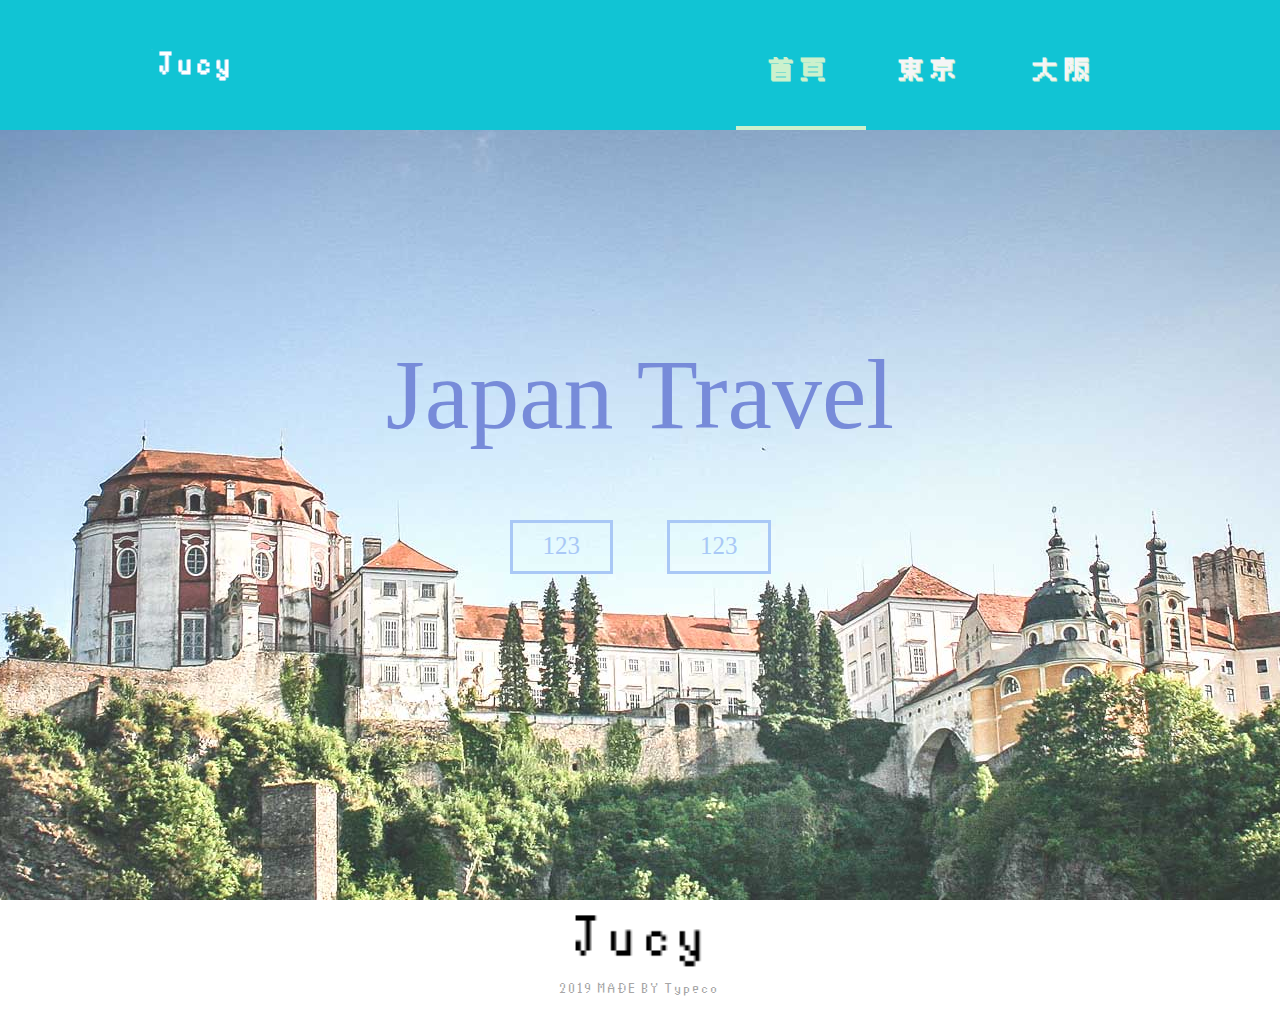
<file: index.html>
<!DOCTYPE html>
<html lang="zh-CN">
<head>
	<title>Travel to Japan</title>
	<meta charset="utf-8">
	<link rel="stylesheet" type="text/css" href="../css/set.css">
	<link rel="stylesheet" type="text/css" href="../css/main.css">
	<link rel="stylesheet" type="text/css" href="../css/homepage.css">
</head>
<body>

	<section class="hero" style="background: url('../img/hero.jpg') no-repeat bottom center;">
		<header>
			<div class="wrapper">
				<a href="index.html"><img src="../img/logo.png" class="h_logo" alt="Blogin" title=""></a>
				<nav>
					<ul class="main_nav">
						<li class="current"><a href="index.html">首頁</a></li>

						<div class="parent">
							<li><a href="page/page4.html">東京</a>
								<div class="dropdown_sub">
								  <a class="subpage" href="page/page1.html">秋葉原</a>
								  <a class="subpage" href="page/page2.html">迪士尼</a>
								  <a class="subpage" href="page/page3.html">東京塔</a>
								</div>
							</li>
						</div>

						<div class="parent">
							<li><a href="page/page1.html">大阪</a>
								<div class="dropdown_sub">
								  <a class="subpage" href="#">心斎橋</a>
								  <a class="subpage" href="#">環球影城</a>
								  <a class="subpage" href="#">大阪城</a>
								</div>
							</li>
						</div>

					</ul>
				</nav>
			</div>
		</header><!-- Header End -->
			<section class="caption">
				<h2 class="caption">Japan Travel</h2>
				<a class="switch" href="#">123</a>
				<a class="switch" href="#">123</a>
			</section>

	</section><!--  Main end    -->



	<footer>
		<div class="wrapper">
			<img class="logo_footer" src="img/logo_footer.png" alt="Blogin" title="">
			<p class="rights"> 2019 MADE BY Typeco </p>
		</div>
	</footer><!-- Footer End -->

</body>
</html>
</file>
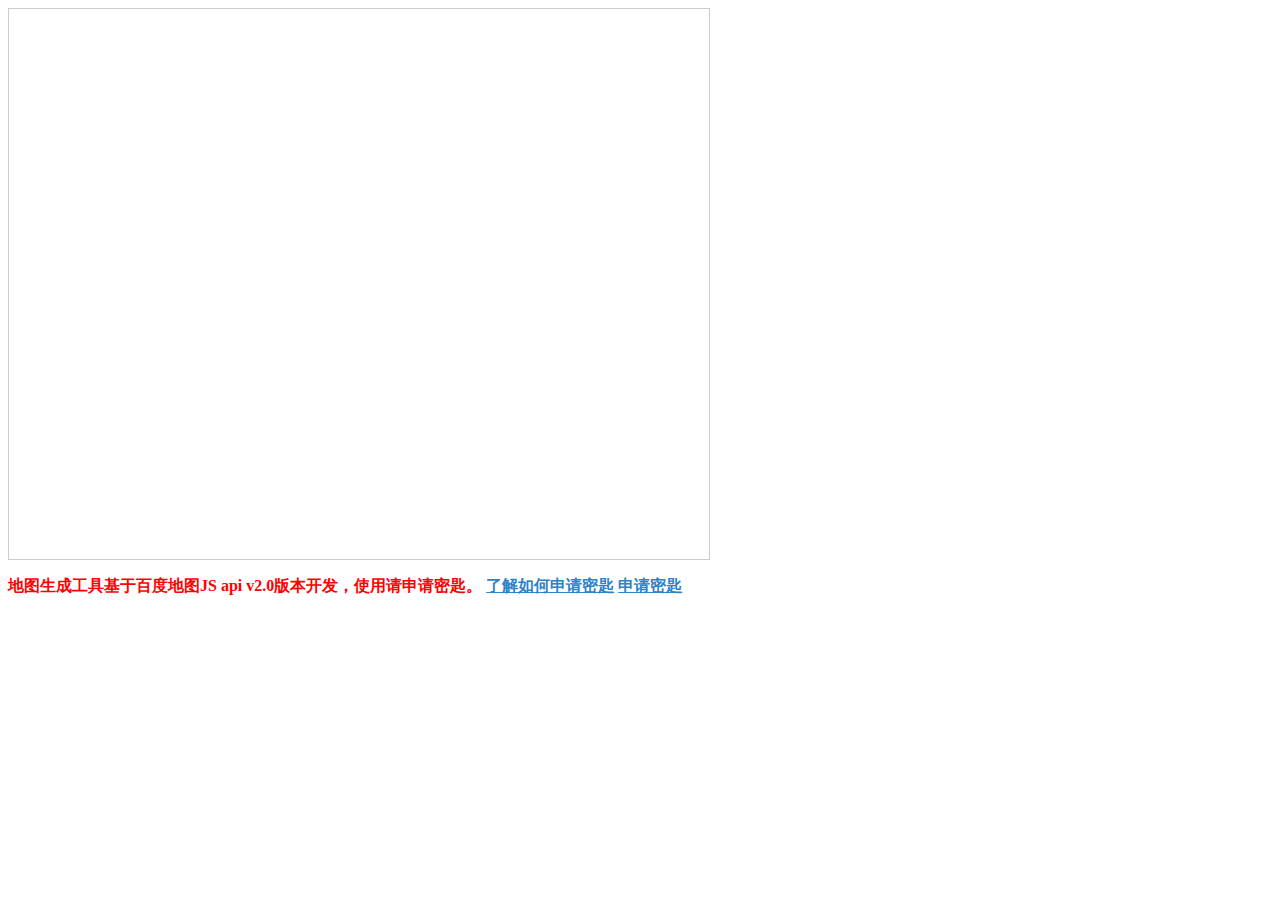
<file: page/map2.html>
<!DOCTYPE html>
<html xmlns="http://www.w3.org/1999/xhtml">
  <head>
    <meta http-equiv="Content-Type" content="text/html; charset=utf-8" />
    <meta name="keywords" content="百度地图,百度地图API，百度地图自定义工具，百度地图所见即所得工具" />
    <meta name="description" content="百度地图API自定义地图，帮助用户在可视化操作下生成百度地图" />
    <title>百度地图API自定义地图</title>
    <!--引用百度地图API-->
    <script type="text/javascript" src="http://api.map.baidu.com/api?v=2.0&ak=xxw4RP1PGn3g8gbkGe2Cgtly9CRsp4uC"></script>
  </head>
  
  <body>
    <!--百度地图容器-->
    <div style="width:700px;height:550px;border:#ccc solid 1px;font-size:12px" id="map"></div>
    <p style="color:red;font-weight:600">地图生成工具基于百度地图JS api v2.0版本开发，使用请申请密匙。
      <a href="http://developer.baidu.com/map/index.php?title=jspopular/guide/introduction" style="color:#2f83c7" target="_blank">了解如何申请密匙</a>
      <a href="http://lbsyun.baidu.com/apiconsole/key?application=key" style="color:#2f83c7" target="_blank">申请密匙</a>
    </p>
  </body>
  <script type="text/javascript">
    //创建和初始化地图函数：
    function initMap(){
      createMap();//创建地图
      setMapEvent();//设置地图事件
      addMapControl();//向地图添加控件
      addMapOverlay();//向地图添加覆盖物
    }
    function createMap(){ 
      map = new BMap.Map("map"); 
      map.centerAndZoom(new BMap.Point(139.773158,35.697408),16);
    }
    function setMapEvent(){
      map.enableScrollWheelZoom();
      map.enableKeyboard();
      map.enableDragging();
      map.enableDoubleClickZoom()
    }
    function addClickHandler(target,window){
      target.addEventListener("click",function(){
        target.openInfoWindow(window);
      });
    }
    function addMapOverlay(){
    }
    //向地图添加控件
    function addMapControl(){
      var scaleControl = new BMap.ScaleControl({anchor:BMAP_ANCHOR_BOTTOM_LEFT});
      scaleControl.setUnit(BMAP_UNIT_IMPERIAL);
      map.addControl(scaleControl);
      var navControl = new BMap.NavigationControl({anchor:BMAP_ANCHOR_TOP_LEFT,type:BMAP_NAVIGATION_CONTROL_LARGE});
      map.addControl(navControl);
      var overviewControl = new BMap.OverviewMapControl({anchor:BMAP_ANCHOR_BOTTOM_RIGHT,isOpen:true});
      map.addControl(overviewControl);
    }
    var map;
      initMap();
  </script>
</html>
</file>
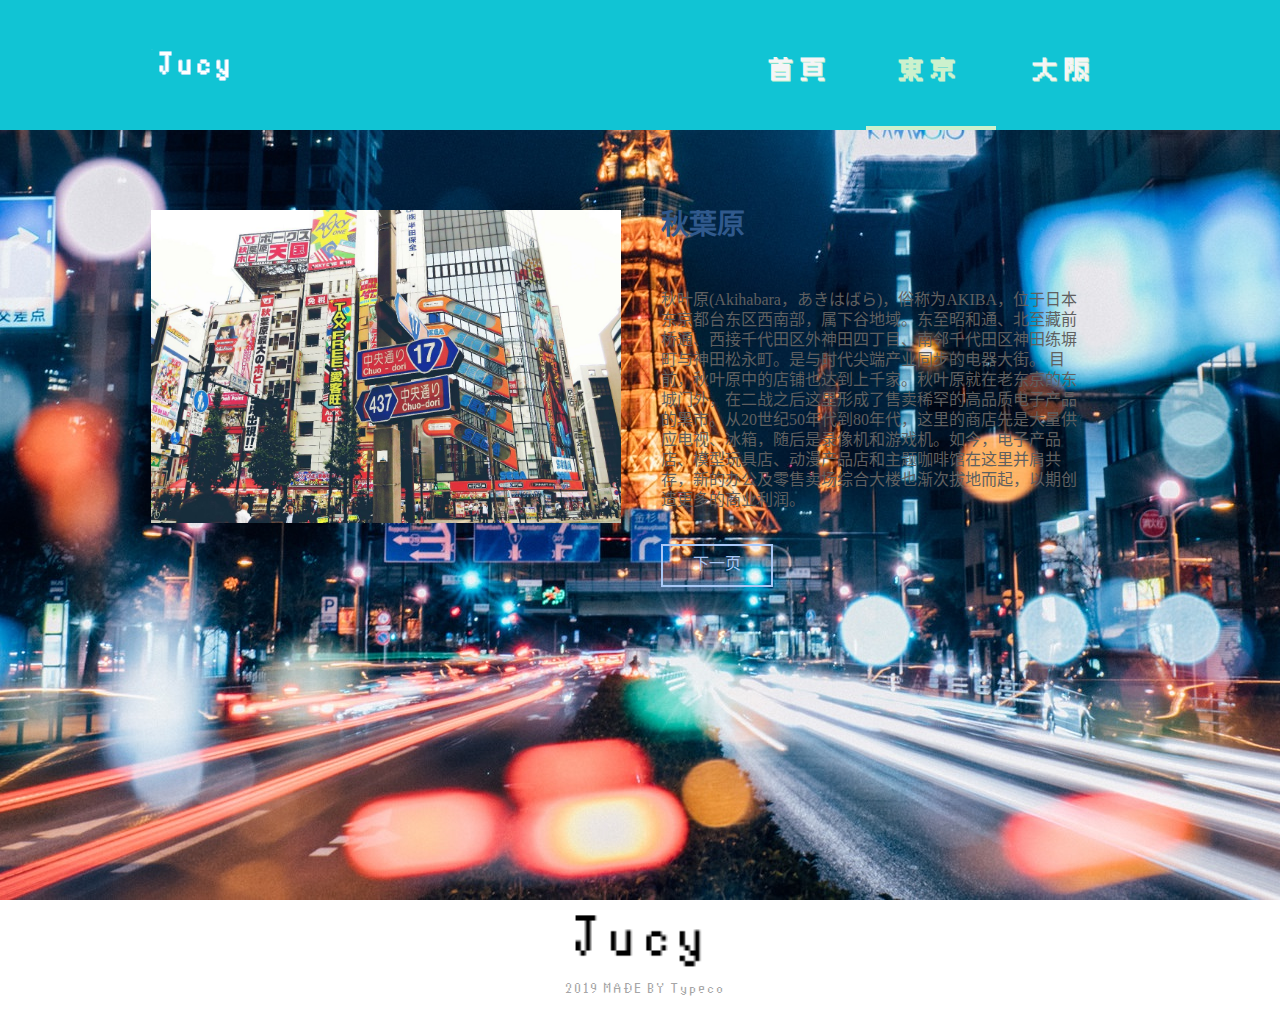
<file: page/page1.html>
﻿<!DOCTYPE html>
<html lang="zh-CN">
<head>
	<title>秋葉原</title>
	<meta charset="utf-8">
	<link rel="stylesheet" type="text/css" href="../css/set.css">
	<link rel="stylesheet" type="text/css" href="../css/main.css">
</head>
<body>
	<section class="hero" style="background: url('../img/pic9.jpg') no-repeat bottom center;">

	<header>
		<div class="wrapper">
			<a href="../index.html"><img src="../img/logo.png" class="h_logo" alt="Blogin" title=""></a>
			<nav>
				<ul class="main_nav">
					<li><a href="../index.html">首頁</a></li>

					<div class="parent">
						<li class="current"><a href="page4.html">東京</a>
							<div class="dropdown_sub">
								<a class="subpage" href="page1.html">秋葉原</a>
  							  	<a class="subpage" href="page2.html">迪士尼</a>
  							  	<a class="subpage" href="page3.html">東京塔</a>
							</div>
						</li>
					</div>

					<div class="parent">
						<li><a href="page/page1.html">大阪</a>
							<div class="dropdown_sub">
								<a class="subpage" href="#">心斎橋</a>
  							  	<a class="subpage" href="#">環球影城</a>
  							  	<a class="subpage" href="#">大阪城</a>
							</div>
						</li>
					</div>

				</ul>
			</nav>
		</div>
	</header><!-- Header End -->

	<section class="main wrapper">
		<article>
			<div class="article_image">
				<a href="#">
					<img src="../img/pic2.jpg" alt="" title="">
				</a>
			</div>
			<div class="post">
				<h1 class="title">
					<a href="#">秋葉原</a>
				</h1>

				<p>秋叶原(Akihabara，あきはばら)，俗称为AKIBA，位于日本东京都台东区西南部，属下谷地域。东至昭和通、北至藏前桥通、西接千代田区外神田四丁目、南邻千代田区神田练塀町与神田松永町。是与时代尖端产业同步的电器大街。 目前，秋叶原中的店铺也达到上千家。秋叶原就在老东京的东城门外，在二战之后这里形成了售卖稀罕的高品质电子产品的黑市。从20世纪50年代到80年代，这里的商店先是大量供应电视、冰箱，随后是录像机和游戏机。如今，电子产品店、模型玩具店、动漫产品店和主题咖啡馆在这里并肩共存，新的办公及零售卖场综合大楼也渐次拔地而起，以期创造更多的商业利润。</p>

				<a class="read_more" href="page2.html">下一页</a>
			</div>
		</article>

	</section><!-- Main End -->

	</section><!--  Main end    -->




	<footer>
		<div class="wrapper">
			<img class="logo_footer" src="../img/logo_footer.png" alt="Blogin" title="">
			<p class="rights">© 2019 MADE BY Typeco </p>
		</div>
	</footer><!-- Footer End -->

</body>
</html>
</file>
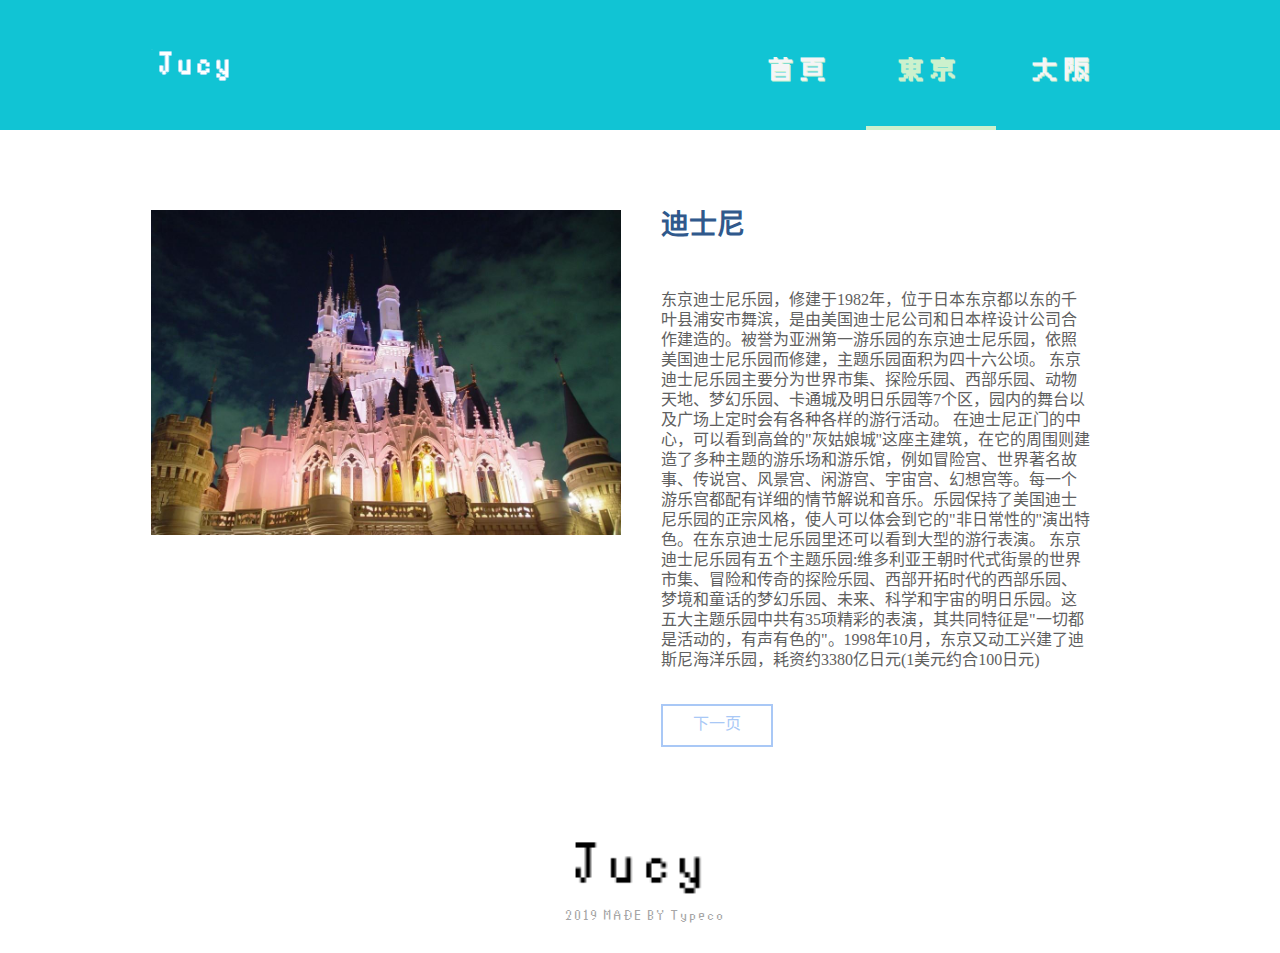
<file: page/page2.html>
<!DOCTYPE html>
<html lang="zh-CN">
<head>
	<title>迪士尼</title>
	<meta charset="utf-8">
	<link rel="stylesheet" type="text/css" href="../css/set.css">
	<link rel="stylesheet" type="text/css" href="../css/main.css">
</head>
<body>

	<header>
		<div class="wrapper">
			<a href="../index.html"><img src="../img/logo.png" class="h_logo" alt="Blogin" title=""></a>
			<nav>
				<ul class="main_nav">
					<li><a href="../index.html">首頁</a></li>

					<div class="parent">
						<li class="current"><a href="page4.html">東京</a>
							<div class="dropdown_sub">
							  <a class="subpage" href="page1.html">秋葉原</a>
							  <a class="subpage" href="page2.html">迪士尼</a>
							  <a class="subpage" href="page3.html">東京塔</a>
							</div>
						</li>
					</div>

					<div class="parent">
						<li><a href="page/page1.html">大阪</a>
							<div class="dropdown_sub">
								<a class="subpage" href="#">心斎橋</a>
  							  	<a class="subpage" href="#">環球影城</a>
  							  	<a class="subpage" href="#">大阪城</a>
							</div>
						</li>
					</div>

				</ul>
			</nav>
		</div>
	</header><!-- Header End -->


	<section class="main wrapper">
		<article>
			<div class="article_image">
				<a href="#">
					<img src="../img/pic3.jpg" alt="" title="">
				</a>
			</div>
			<div class="post">
				<h1 class="title">
					<a href="#">迪士尼</a>
				</h1>

				<p>东京迪士尼乐园，修建于1982年，位于日本东京都以东的千叶县浦安市舞滨，是由美国迪士尼公司和日本梓设计公司合作建造的。被誉为亚洲第一游乐园的东京迪士尼乐园，依照美国迪士尼乐园而修建，主题乐园面积为四十六公顷。 东京迪士尼乐园主要分为世界市集、探险乐园、西部乐园、动物天地、梦幻乐园、卡通城及明日乐园等7个区，园内的舞台以及广场上定时会有各种各样的游行活动。 在迪士尼正门的中心，可以看到高耸的"灰姑娘城"这座主建筑，在它的周围则建造了多种主题的游乐场和游乐馆，例如冒险宫、世界著名故事、传说宫、风景宫、闲游宫、宇宙宫、幻想宫等。每一个游乐宫都配有详细的情节解说和音乐。乐园保持了美国迪士尼乐园的正宗风格，使人可以体会到它的"非日常性的"演出特色。在东京迪士尼乐园里还可以看到大型的游行表演。 东京迪士尼乐园有五个主题乐园:维多利亚王朝时代式街景的世界市集、冒险和传奇的探险乐园、西部开拓时代的西部乐园、梦境和童话的梦幻乐园、未来、科学和宇宙的明日乐园。这五大主题乐园中共有35项精彩的表演，其共同特征是"一切都是活动的，有声有色的"。1998年10月，东京又动工兴建了迪斯尼海洋乐园，耗资约3380亿日元(1美元约合100日元)</p>

				<a class="read_more" href="page3.html">下一页</a>
			</div>
		</article>

	</section><!-- Main End -->

	<footer>
		<div class="wrapper">
			<img class="logo_footer" src="../img/logo_footer.png" alt="Blogin" title="">
			<p class="rights">© 2019 MADE BY Typeco </p>
		</div>
	</footer><!-- Footer End -->

</body>
</html>
</file>
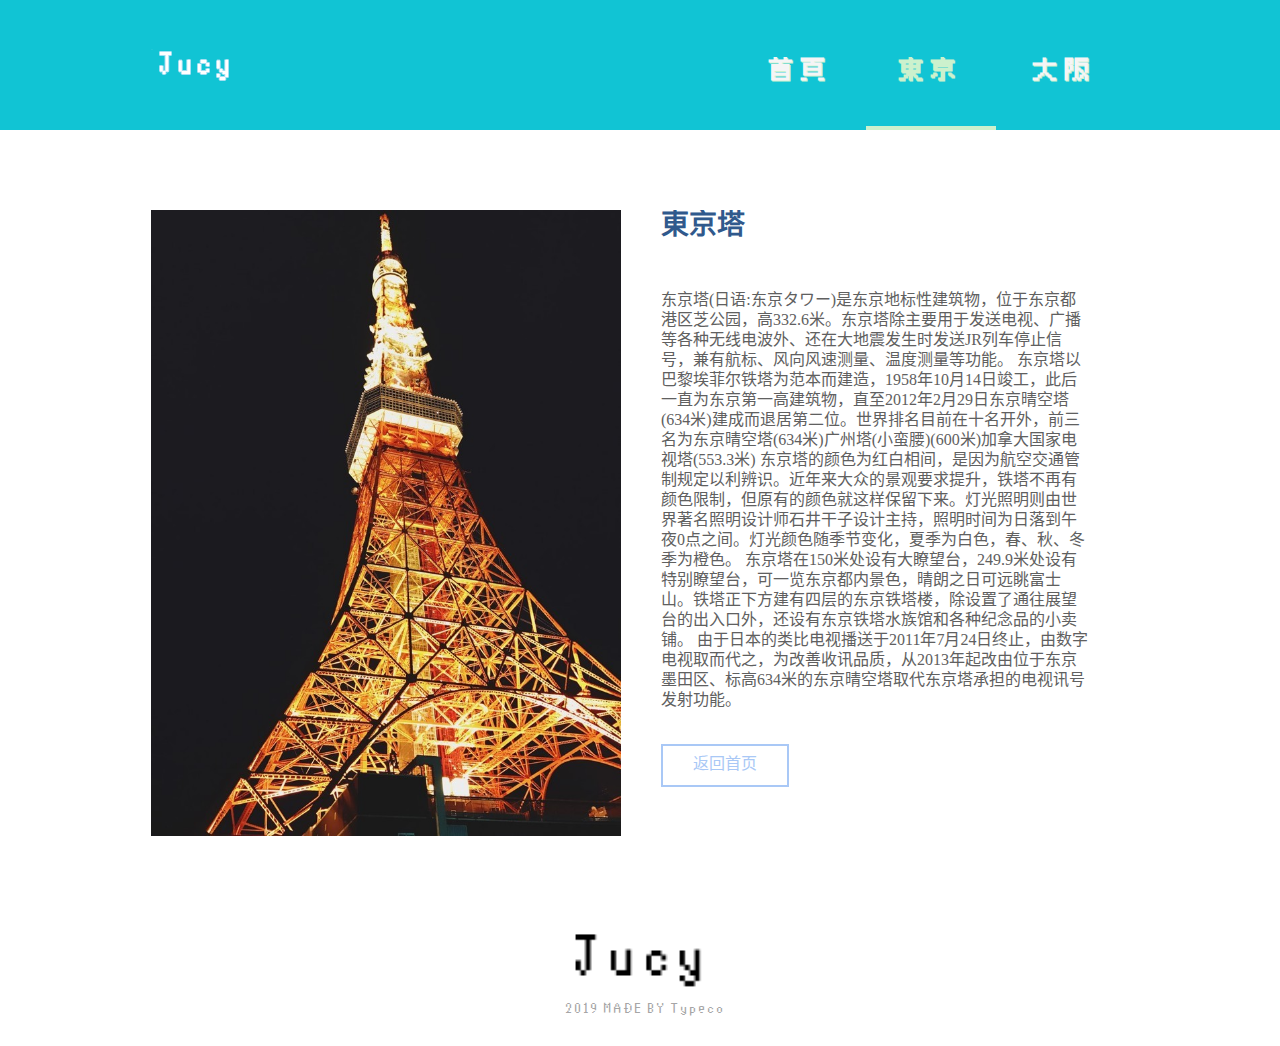
<file: page/page3.html>
<!DOCTYPE html>
<html lang="zh-CN">
<head>
	<title>東京塔</title>
	<meta charset="utf-8">
	<link rel="stylesheet" type="text/css" href="../css/set.css">
	<link rel="stylesheet" type="text/css" href="../css/main.css">
</head>
<body>

	<header>
		<div class="wrapper">
			<a href="../index.html"><img src="../img/logo.png" class="h_logo" alt="Blogin" title=""></a>
			<nav>
				<ul class="main_nav">
					<li><a href="../index.html">首頁</a></li>

					<div class="parent">
						<li class="current"><a href="page4.html">東京</a>
							<div class="dropdown_sub">
							  <a class="subpage" href="page1.html">秋葉原</a>
							  <a class="subpage" href="page2.html">迪士尼</a>
							  <a class="subpage" href="page3.html">東京塔</a>
							</div>
						</li>
					</div>

					<div class="parent">
						<li><a href="page/page1.html">大阪</a>
							<div class="dropdown_sub">
								<a class="subpage" href="#">心斎橋</a>
  							  	<a class="subpage" href="#">環球影城</a>
  							  	<a class="subpage" href="#">大阪城</a>
							</div>
						</li>
					</div>

				</ul>
			</nav>
		</div>
	</header><!-- Header End -->


	<section class="main wrapper">
		<article>
			<div class="article_image">
				<a href="#">
					<img src="../img/pic4.jpg" alt="" title="">
				</a>
			</div>
			<div class="post">
				<h1 class="title">
					<a href="#">東京塔</a>
				</h1>

				<p>东京塔(日语:东京タワー)是东京地标性建筑物，位于东京都港区芝公园，高332.6米。东京塔除主要用于发送电视、广播等各种无线电波外、还在大地震发生时发送JR列车停止信号，兼有航标、风向风速测量、温度测量等功能。 东京塔以巴黎埃菲尔铁塔为范本而建造，1958年10月14日竣工，此后一直为东京第一高建筑物，直至2012年2月29日东京晴空塔(634米)建成而退居第二位。世界排名目前在十名开外，前三名为东京晴空塔(634米)广州塔(小蛮腰)(600米)加拿大国家电视塔(553.3米) 东京塔的颜色为红白相间，是因为航空交通管制规定以利辨识。近年来大众的景观要求提升，铁塔不再有颜色限制，但原有的颜色就这样保留下来。灯光照明则由世界著名照明设计师石井干子设计主持，照明时间为日落到午夜0点之间。灯光颜色随季节变化，夏季为白色，春、秋、冬季为橙色。 东京塔在150米处设有大瞭望台，249.9米处设有特别瞭望台，可一览东京都内景色，晴朗之日可远眺富士山。铁塔正下方建有四层的东京铁塔楼，除设置了通往展望台的出入口外，还设有东京铁塔水族馆和各种纪念品的小卖铺。 由于日本的类比电视播送于2011年7月24日终止，由数字电视取而代之，为改善收讯品质，从2013年起改由位于东京墨田区、标高634米的东京晴空塔取代东京塔承担的电视讯号发射功能。</p>

				<a class="read_more" href="file:///D|/作业们/1/index.html">返回首页</a>
			</div>
		</article>

	</section><!-- Main End -->

	<footer>
		<div class="wrapper">
			<img class="logo_footer" src="../img/logo_footer.png" alt="Blogin" title="">
			<p class="rights">© 2019 MADE BY Typeco </p>
		</div>
	</footer><!-- Footer End -->

</body>
</html>
</file>
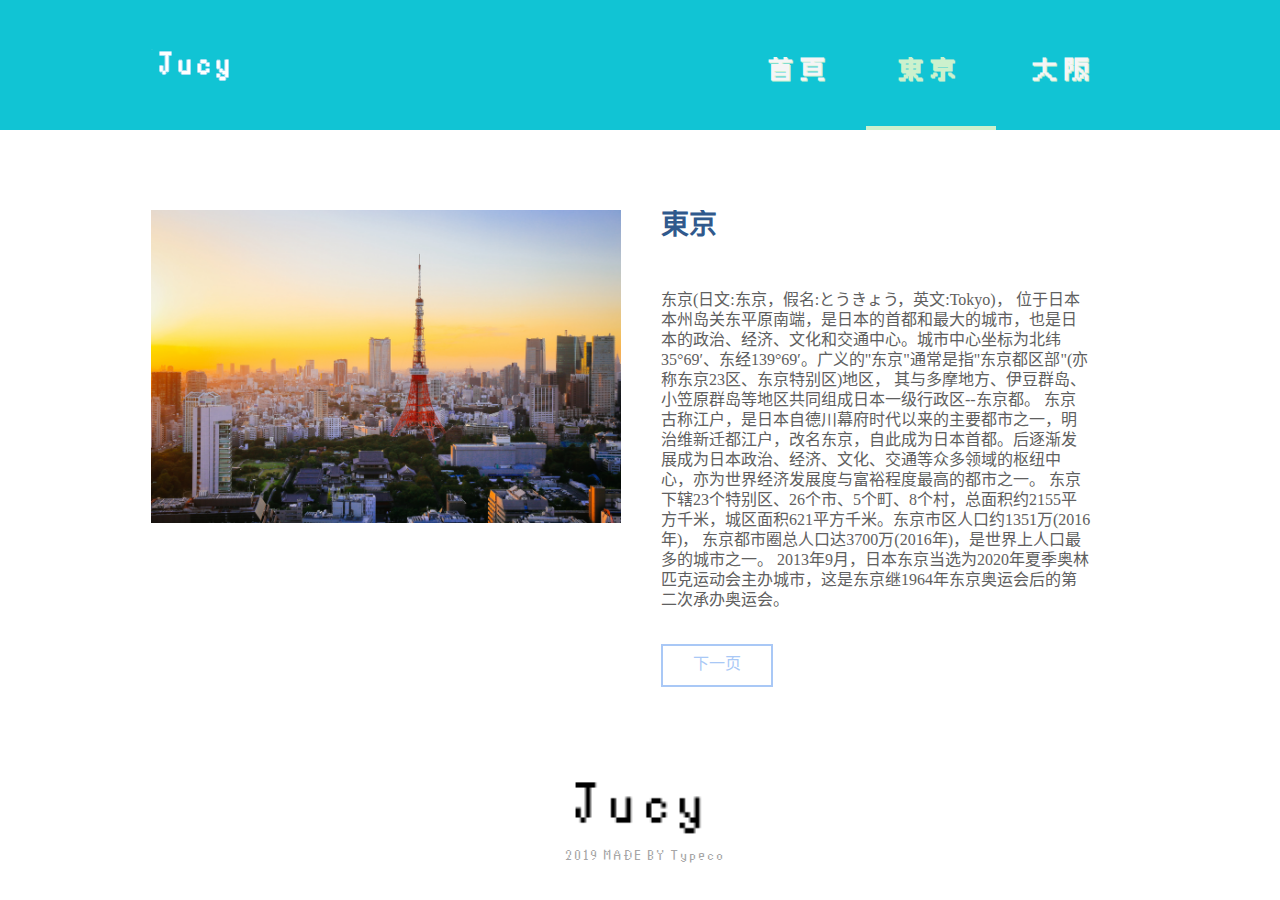
<file: page/page4.html>
<!DOCTYPE html>
<html lang="zh-CN">
<head>
	<title>東京</title>
	<meta charset="utf-8">
	<link rel="stylesheet" type="text/css" href="../css/set.css">
	<link rel="stylesheet" type="text/css" href="../css/main.css">
</head>
<body>
 	    <header>
		<div class="wrapper">
			<a href="../index.html"><img src="../img/logo.png" class="h_logo" alt="Blogin" title=""></a>
			<nav>
				<ul class="main_nav">
					<li><a href="../index.html">首頁</a></li>

					<div class="parent">
						<li class="current"><a href="page4.html">東京</a>
							<div class="dropdown_sub">
							  <a class="subpage" href="page1.html">秋葉原</a>
							  <a class="subpage" href="page2.html">迪士尼</a>
							  <a class="subpage" href="page3.html">東京塔</a>
							</div>
						</li>
					</div>

					<div class="parent">
						<li><a href="page/page1.html">大阪</a>
							<div class="dropdown_sub">
								<a class="subpage" href="#">心斎橋</a>
  							  	<a class="subpage" href="#">環球影城</a>
  							  	<a class="subpage" href="#">大阪城</a>
							</div>
						</li>
					</div>

				</ul>
			</nav>
		</div>
	</header><!-- Header End -->		
	
	<section class="main wrapper">
		<article>
			<div class="article_image">
				<a href="#">
					<img src="../img/pic5.jpg" alt="" title="">
				</a>
			</div>
			<div class="post">
				<h1 class="title">
					<a href="#">東京</a>
				</h1>

				<p>东京(日文:东京，假名:とうきょう，英文:Tokyo)， 位于日本本州岛关东平原南端，是日本的首都和最大的城市，也是日本的政治、经济、文化和交通中心。城市中心坐标为北纬35°69′、东经139°69′。广义的"东京"通常是指"东京都区部"(亦称东京23区、东京特别区)地区， 其与多摩地方、伊豆群岛、小笠原群岛等地区共同组成日本一级行政区--东京都。 东京古称江户，是日本自德川幕府时代以来的主要都市之一，明治维新迁都江户，改名东京，自此成为日本首都。后逐渐发展成为日本政治、经济、文化、交通等众多领域的枢纽中心，亦为世界经济发展度与富裕程度最高的都市之一。 东京下辖23个特别区、26个市、5个町、8个村，总面积约2155平方千米，城区面积621平方千米。东京市区人口约1351万(2016年)， 东京都市圈总人口达3700万(2016年)，是世界上人口最多的城市之一。 2013年9月，日本东京当选为2020年夏季奥林匹克运动会主办城市，这是东京继1964年东京奥运会后的第二次承办奥运会。</p>

				<a class="read_more" href="page1.html">下一页</a>
			</div>
		</article>

	</section><!-- Main End -->

	<footer>
		<div class="wrapper">
			<img class="logo_footer" src="../img/logo_footer.png" alt="Blogin" title="">
			<p class="rights">© 2019 MADE BY Typeco </p>
		</div>
	</footer><!-- Footer End -->

</body>
</html>
</file>
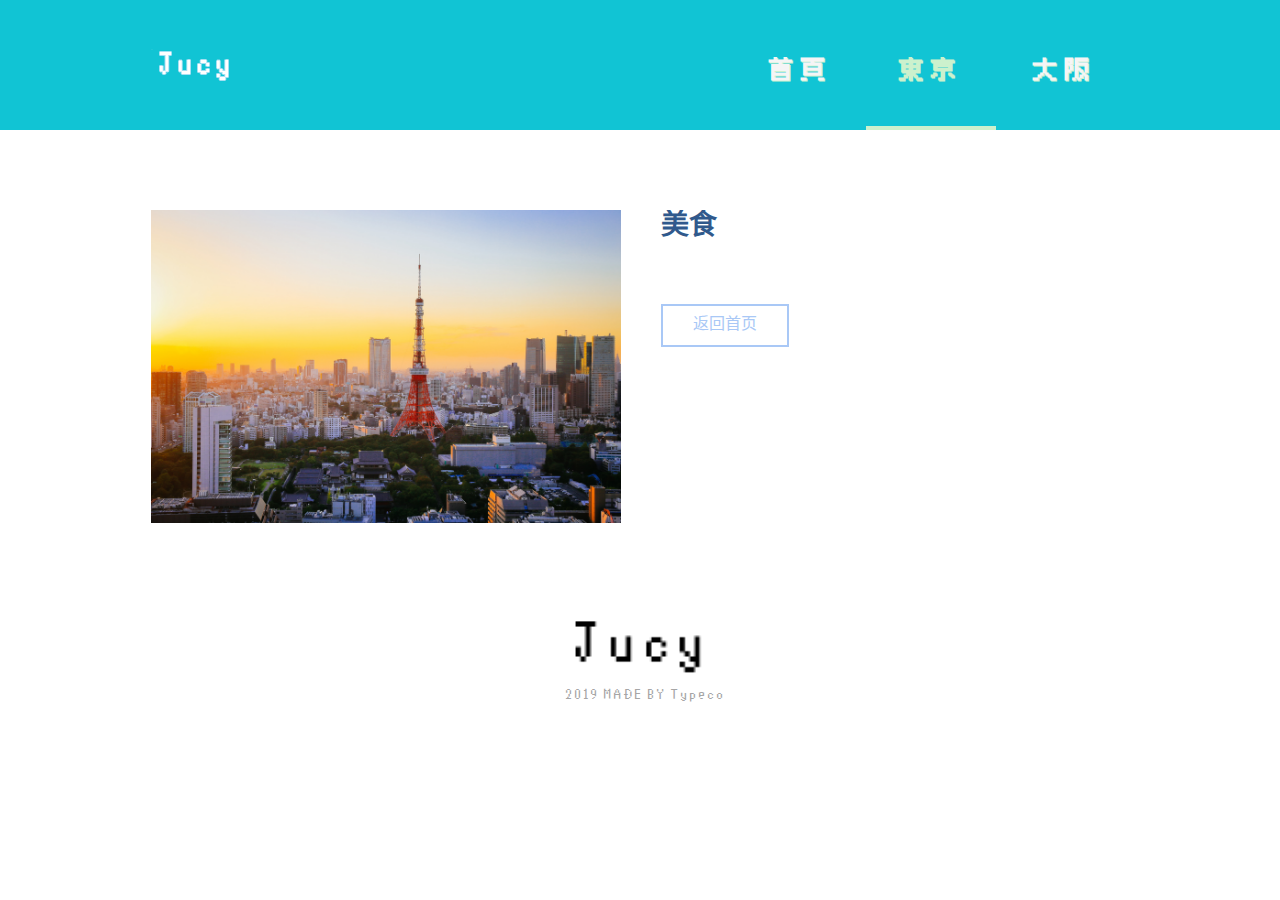
<file: page/page5.html>
<!DOCTYPE html>
<html lang="zh-CN">
<head>
	<title>日本美食</title>
	<meta charset="utf-8">
	<link rel="stylesheet" type="text/css" href="../css/set.css">
	<link rel="stylesheet" type="text/css" href="../css/main.css">
</head>
<body>
 	    <header>
		<div class="wrapper">
			<a href="../index.html"><img src="../img/logo.png" class="h_logo" alt="Blogin" title=""></a>
			<nav>
				<ul class="main_nav">
					<li><a href="../index.html">首頁</a></li>

					<div class="parent">
						<li class="current"><a href="page4.html">東京</a>
							<div class="dropdown_sub">
							  <a class="subpage" href="page1.html">秋葉原</a>
							  <a class="subpage" href="page2.html">迪士尼</a>
							  <a class="subpage" href="page3.html">東京塔</a>
							</div>
						</li>
					</div>

					<div class="parent">
						<li><a href="#">大阪</a>
							<div class="dropdown_sub">
								<a class="subpage" href="#">心斎橋</a>
  							  	<a class="subpage" href="#">環球影城</a>
  							  	<a class="subpage" href="#">大阪城</a>
							</div>
					  </li>
					</div>

				</ul>
			</nav>
		</div>
	</header><!-- Header End -->		
	
	<section class="main wrapper">
		<article>
			<div class="article_image">
				<a href="#">
					<img src="../img/pic5.jpg" alt="" title="">
				</a>
			</div>
		  <div class="post">
				<h1 class="title">
					<a href="#">美食</a>
				</h1>

			<p></p>

			  <a class="read_more" href="../index.html">返回首页</a>
			</div>
		</article>

	</section><!-- Main End -->

	<footer>
		<div class="wrapper">
			<img class="logo_footer" src="../img/logo_footer.png" alt="Blogin" title="">
			<p class="rights">© 2019 MADE BY Typeco </p>
		</div>
	</footer><!-- Footer End -->

</body>
</html>
</file>
<file: css/set.css>
html, body, div, span, object, iframe,
h1, h2, h3, h4, h5, h6, p, blockquote, pre,
abbr, address, cite, code,
del, dfn, em, img, ins, kbd, q, samp,
small, strong, sub, sup, var,
b, i,
dl, dt, dd, ol, ul, li,
fieldset, form, label, legend,
table, caption, tbody, tfoot, thead, tr, th, td,
article, aside, canvas, details, figcaption, figure,
footer, header, hgroup, menu, nav, section, summary,
time, mark, audio, video {
    margin:0;
    padding:0;
    border:0;
    outline:0;
    font-size:100%;
    vertical-align:baseline;
    background:transparent;
}



 body {
	line-height: 1;
}

img{
    max-width: 100%;
}


footer,header,nav,section {
	display: block;
}


a {
    margin:0;
    padding:0;
    font-size:100%;
    vertical-align:baseline;
    background:transparent;
    color: #f5f5f6;
}


.wrapper{
	width: 978px;
	height: auto;
	margin: 0 auto;
}

@font-face
{
font-family: jackeyfont;
src: url('../font/jackeyfont.ttf'),
}
</file>
<file: css/main.css>
@import url("homepage.css");
/*  Header  */
header{
	width: 100%;
	height: 126px;
	background-color: #11c4d4;
	border-bottom: 4px #11c4d4 solid;
}

header img.h_logo{
	display: block;
	float: left;
	margin-top: 49px;
}

header nav{
	float: right;
}


ul.main_nav{
	margin-right: -1px;
	font-weight: bold;
}

ul.main_nav li{
    font-family: "jackeyfont";
    list-style:none;
	float: left;
	letter-spacing: 2px;
	font-size: 30px;
	padding: 0;
	margin: 0;
}


ul.main_nav li a{
	display: block;
	width: 130px;
	height: 71px;
	padding-top: 55px;
	vertical-align: middle;
	text-decoration: none;
	text-shadow: 1px 1px 0  #ccf1cd;
	text-align: center;
}


ul.main_nav li.current a{
	color: 	#ccf1cd;
	box-shadow: 0 4px 0 	#ccf1cd;
}

ul.main_nav li a:hover{
	background: #4FE7AF;
	box-shadow: 0 4px 0 	#ccf1cd;
}


.parent {
    position: relative;
    display: inline-block;
}

.dropdown_sub {
    display: none;
    position: absolute;
    background-color: #11c4d4;
}

.parent:hover .dropdown_sub {
    display: block;
}

.parent:hover {
    background-color: #4FE7AF;
}

ul.main_nav li a.subpage{
	color: #f5f5f6;
	box-shadow:none;
    height:30px;
    font-size:28px;
    padding: 10px 0px;
}
ul.main_nav li a.subpage:hover{
	box-shadow: 0 4px 0 	#ccf1cd;
}


article{
	margin: 80px 0;
	overflow: hidden;
}


.article_image,
.post{
	float: left;
}

.article_image{
	width: 470px;
	margin-right: 40px;
}


.post{
	width: 430px;
	float: left;
}

 .post h1.title{
	font-weight: bold;
	font-size: 28px;
	text-transform: uppercase;
	line-height: 30px;
	margin-bottom: 50px;
}

.title a{
	text-decoration: none;
	color: #30598C;
}

.title a:hover{
	color: #7BBAEA;
}

.post p{
	font-size: 16px;
	color: #606060;
	line-height: 20px;
	margin-bottom: 20px;
}

 a.read_more{
	display: inline-block;
	padding: 10px 30px 13px 30px;
	border: 2px #A9C8F6 solid;
	color: #A9C8F6;
	text-decoration: none;
	margin-right: 50;
	margin-left: 50;
	margin-bottom: 50;
	margin-top: 14px;

}

 a.read_more:hover{
	border: 2px #7788D9 solid;
	color: #7788D9;
}



/*  footer  */
footer{
	width: 100%;
	height: auto;
	background: #f8f8f8;
	border-top: 1px #e1e0e0 solid;
	margin-top: -1px;
	padding: 25px 0;
	text-align: center;
	display: inline;
}

footer .logo_footer{
	padding:10px 0;
	width: 150px;
	align: 'right';
}

footer p.rights{
	margin-bottom: 30px;
}

footer p.rights{
    font-family: "jackeyfont";
	color: #a6a6a6;
	font-size: 15px;
}


footer p.rights a{
	font-weight: bold;
	color: #939292;
	text-decoration: none;
</file>
<file: css/homepage.css>
/*  Hero Section  */
.hero{
    width: 100%;
    height: 900px;
    position: relative;
    background-size: cover;
    -webkit-background-size: cover;
    -moz-background-size: cover;
    -o-background-size: cover;
}

.hero .caption{
    width: 100%;
    position: absolute;
    text-align: center;
    top: 50%;
    margin-top: -105px;
    z-index: 10;
}

.hero .caption h2{
    color: #778BD9;
    font-family: "Anglia";
    font-size: 100px;
    font-weight: lighter;
    margin: 0;
    position: relative;
    display: block;

}



a.switch{
   display: inline-block;
   padding: 10px 30px 13px 30px;
   border: 3px #A9C8F6 solid;
   font-size: 25px;
   color: #A9C8F6;

   text-decoration: none;
   margin-right: 25px;
   margin-left: 25px;
   margin-bottom: 50;
   margin-top: 75px;


}

a.switch:hover{
   border: 3px #AB92E1 solid;
   color: #AB92E1;
}
</file>
